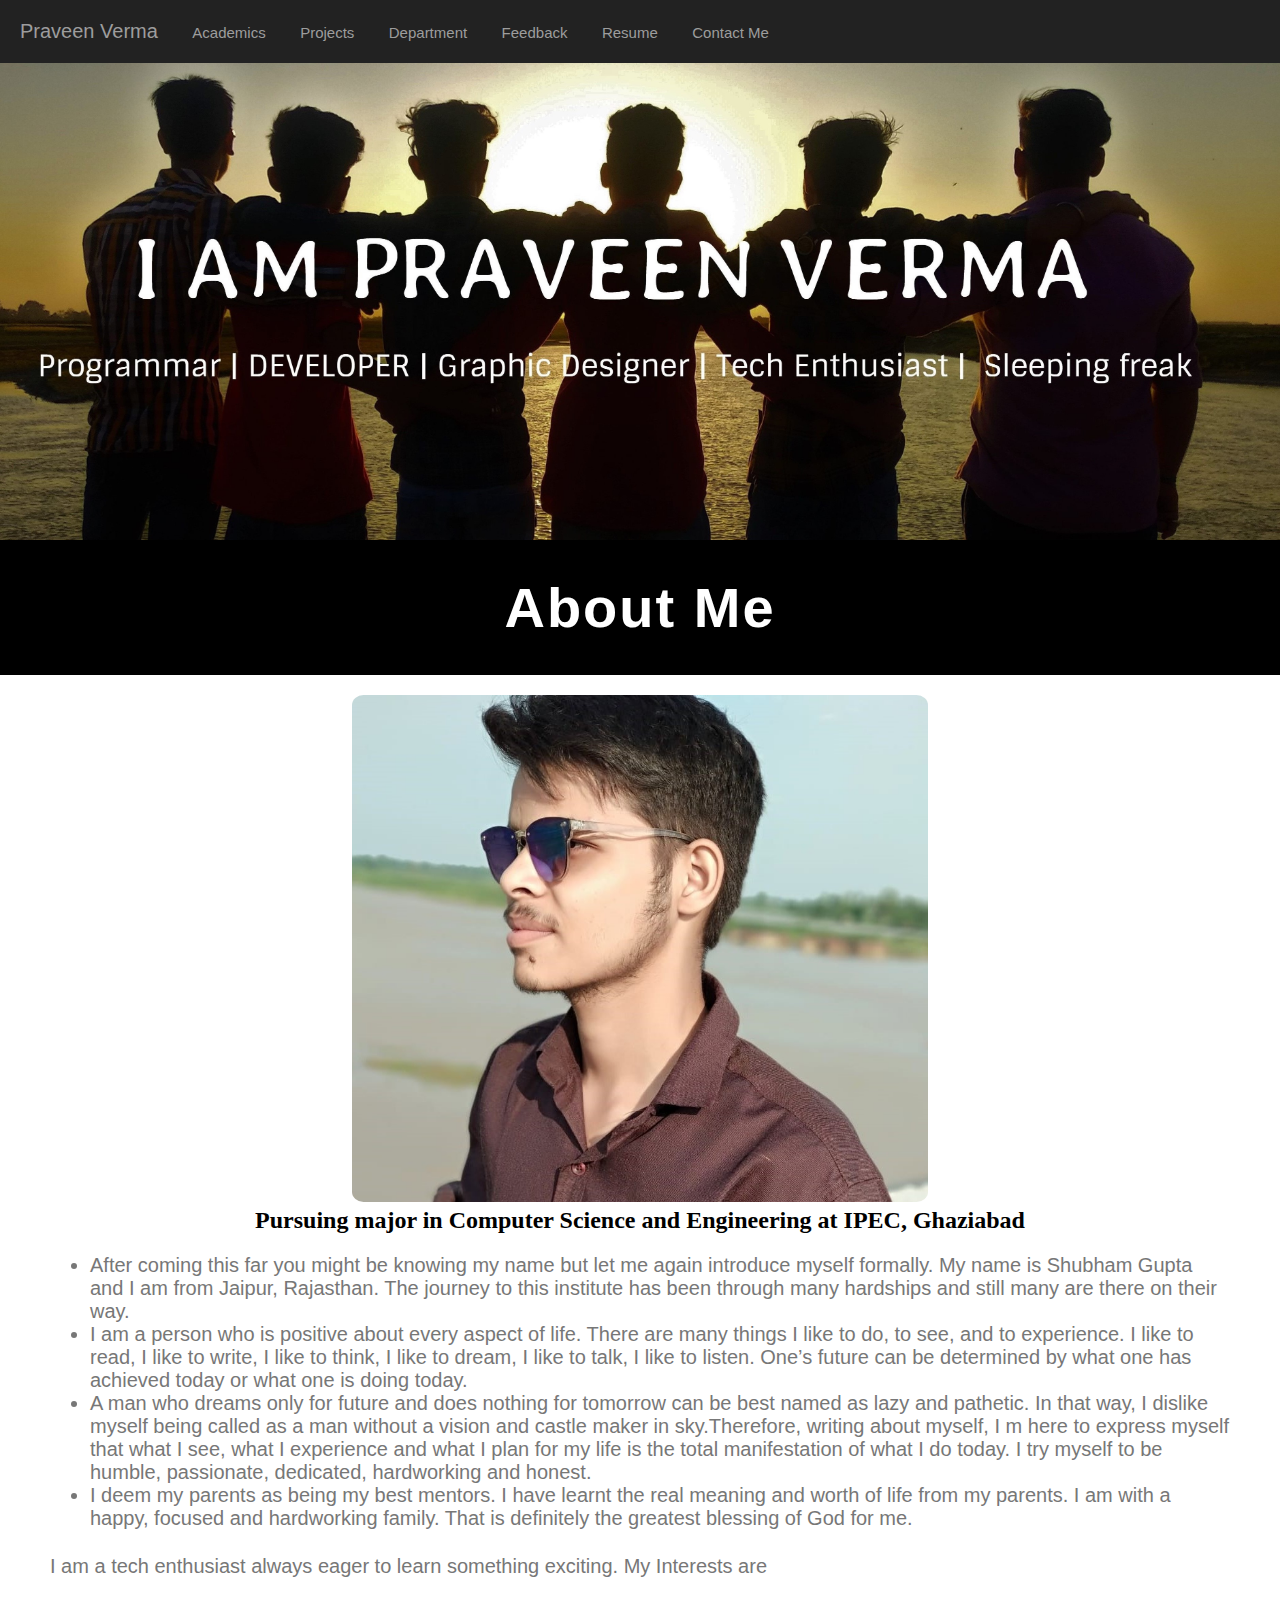
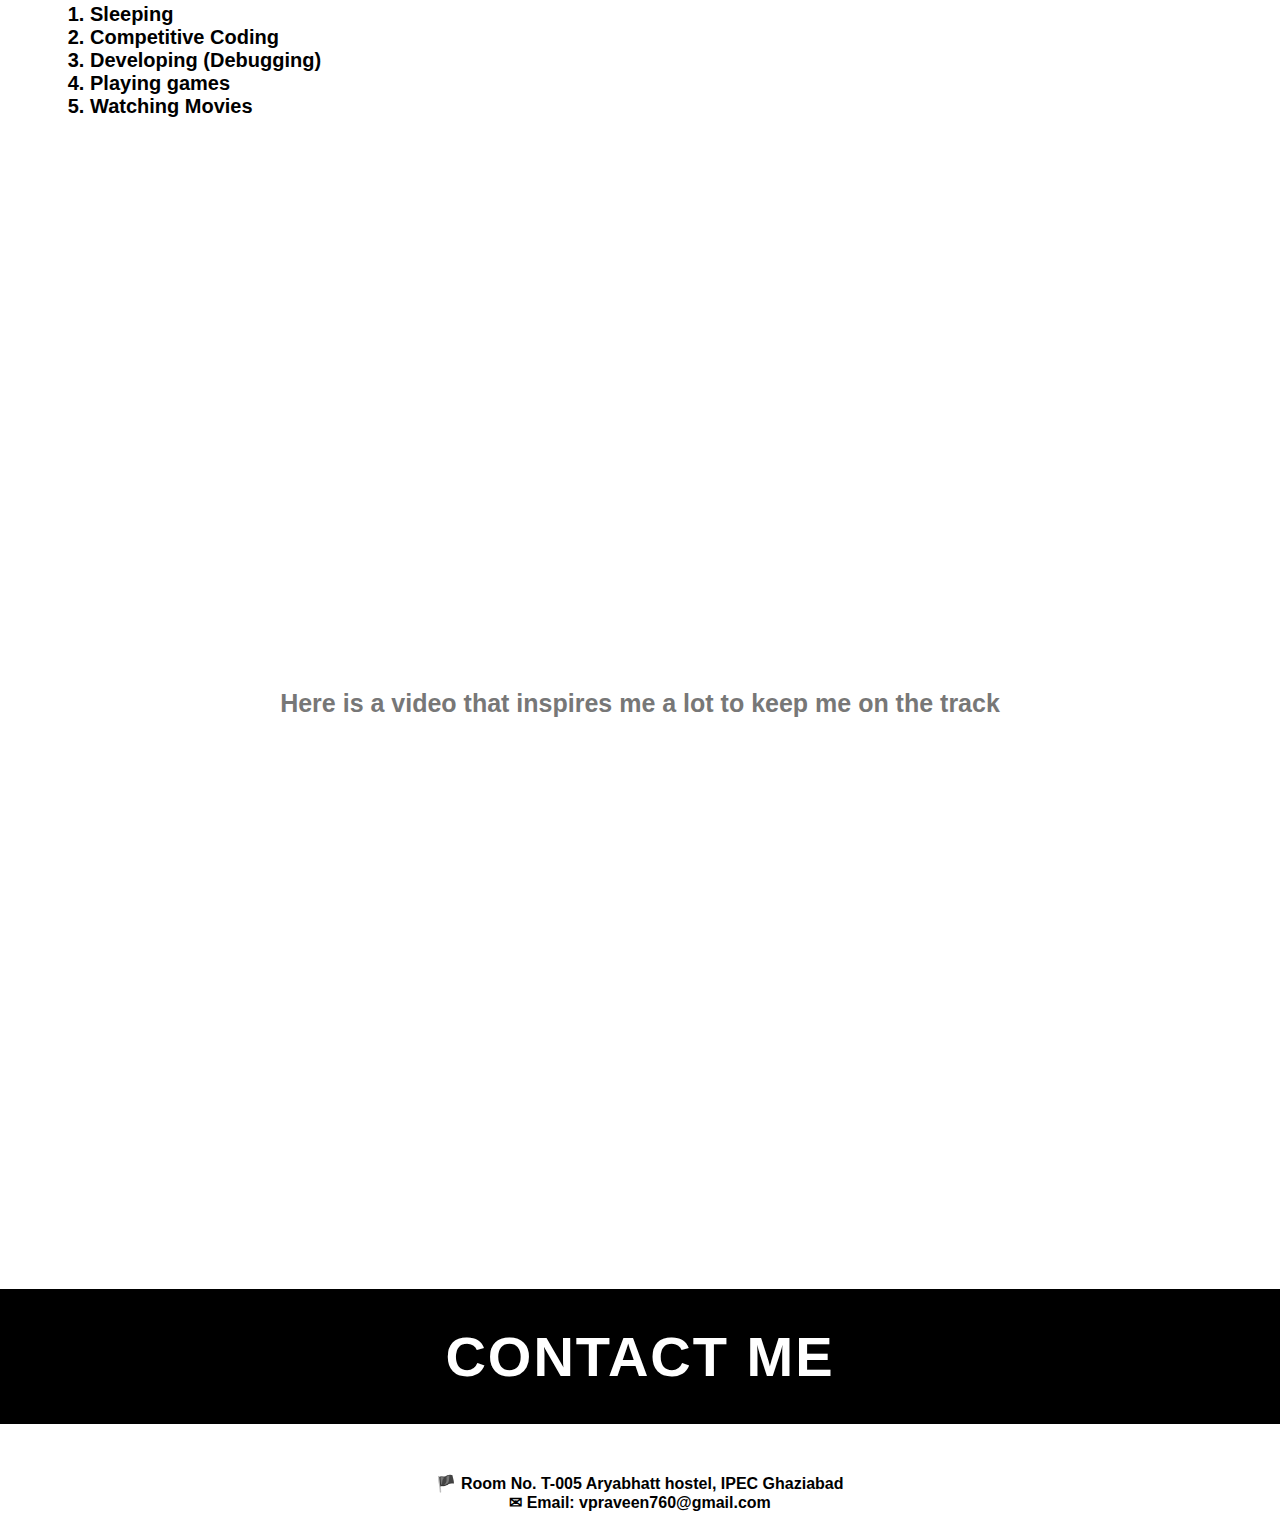
<file: index.html>
<!DOCTYPE html>
<html lang="en" dir="ltr">
  <head>
    <meta charset="utf-8">
    <title>hello</title>
  </head>
  <link rel="stylesheet" href="style.css">
  <body>
<div class="top">
  <a class="a1" href="index.html">Praveen Verma</a>
  <a class="a2" href="academic.html">Academics</a>
  <a class="a2" href="projects.html">Projects</a>
  <a class="a2" href="https://www.ipec.org.in/">Department</a>
  <a class="a2" href="feedback.html">Feedback</a>
  <a class="a2" href="resume.html">Resume</a>
  <a class="a2" href="contact.html">Contact Me</a>
</div>
<div class="mid1">
</div>
<div class="about">
  <h1 class="h11">About Me</h1>
</div>
<img class="me" src="me.jpg" alt="me">
<h2 class="h2">Pursuing major in Computer Science and Engineering at IPEC, Ghaziabad</h2>
<div class="mid2">
<ul class="l1">
  <li class="li">After coming this far you might be knowing my name but let me again introduce myself formally. My name is Shubham Gupta and I am from Jaipur, Rajasthan. The journey to this institute has been through many hardships and still many are there on their way.</li>
  <li class="li">I am a person who is positive about every aspect of life. There are many things I like to do, to see, and to experience. I like to read, I like to write, I like to think, I like to dream, I like to talk, I like to listen. One’s future can be determined by what one has achieved today or what one is doing today.</li>
  <li class="li">A man who dreams only for future and does nothing for tomorrow can be best named as lazy and pathetic. In that way, I dislike myself being called as a man without a vision and castle maker in sky.Therefore, writing about myself, I m here to express myself that what I see, what I experience and what I plan for my life is the total manifestation of what I do today. I try myself to be humble, passionate, dedicated, hardworking and honest.</li>
  <li class="li">I deem my parents as being my best mentors. I have learnt the real meaning and worth of life from my parents. I am with a happy, focused and hardworking family. That is definitely the greatest blessing of God for me.</li>
</ul>
<p class="l1 li mar">I am a tech enthusiast always eager to learn something exciting. My Interests are</p>
<ol class="l1" style="margin-bottom:50px">
  <li class="l2">Sleeping</li>
  <li class="l2">Competitive Coding</li>
  <li class="l2">Developing (Debugging)</li>
  <li class="l2">Playing games</li>
  <li class="l2">Watching Movies</li>
</ol>
</div>
<div class="background1">
</div>
<h2 class="li2" style="text-align:center">Here is a video that inspires me a lot to keep me on the track</h2>
<iframe class="video" src="https://www.youtube.com/embed/wnHW6o8WMas" frameborder="0" allow="accelerometer; autoplay; encrypted-media; gyroscope; picture-in-picture" allowfullscreen></iframe>
<div class="about" style="margin-bottom:50px">
  <h1 class="h11">CONTACT ME</h1>
</div>
<div class="last9">
  <a class="last9" href="https://www.google.com/maps/place/Inderprastha+Engineering+College/@28.6590988,77.3377791,17z/data=!3m1!4b1!4m5!3m4!1s0x390cfa9b30000001:0xf8c8e01b5759ffb0!8m2!3d28.6590988!4d77.3399678">&#x1F3F4;  Room No. T-005 Aryabhatt hostel, IPEC Ghaziabad</a><br>
  <a class="last9" href="mailto:vpraveen760@gmail.com">&#9993; Email: vpraveen760@gmail.com</a>

</div>

  </body>
</html>
</file>
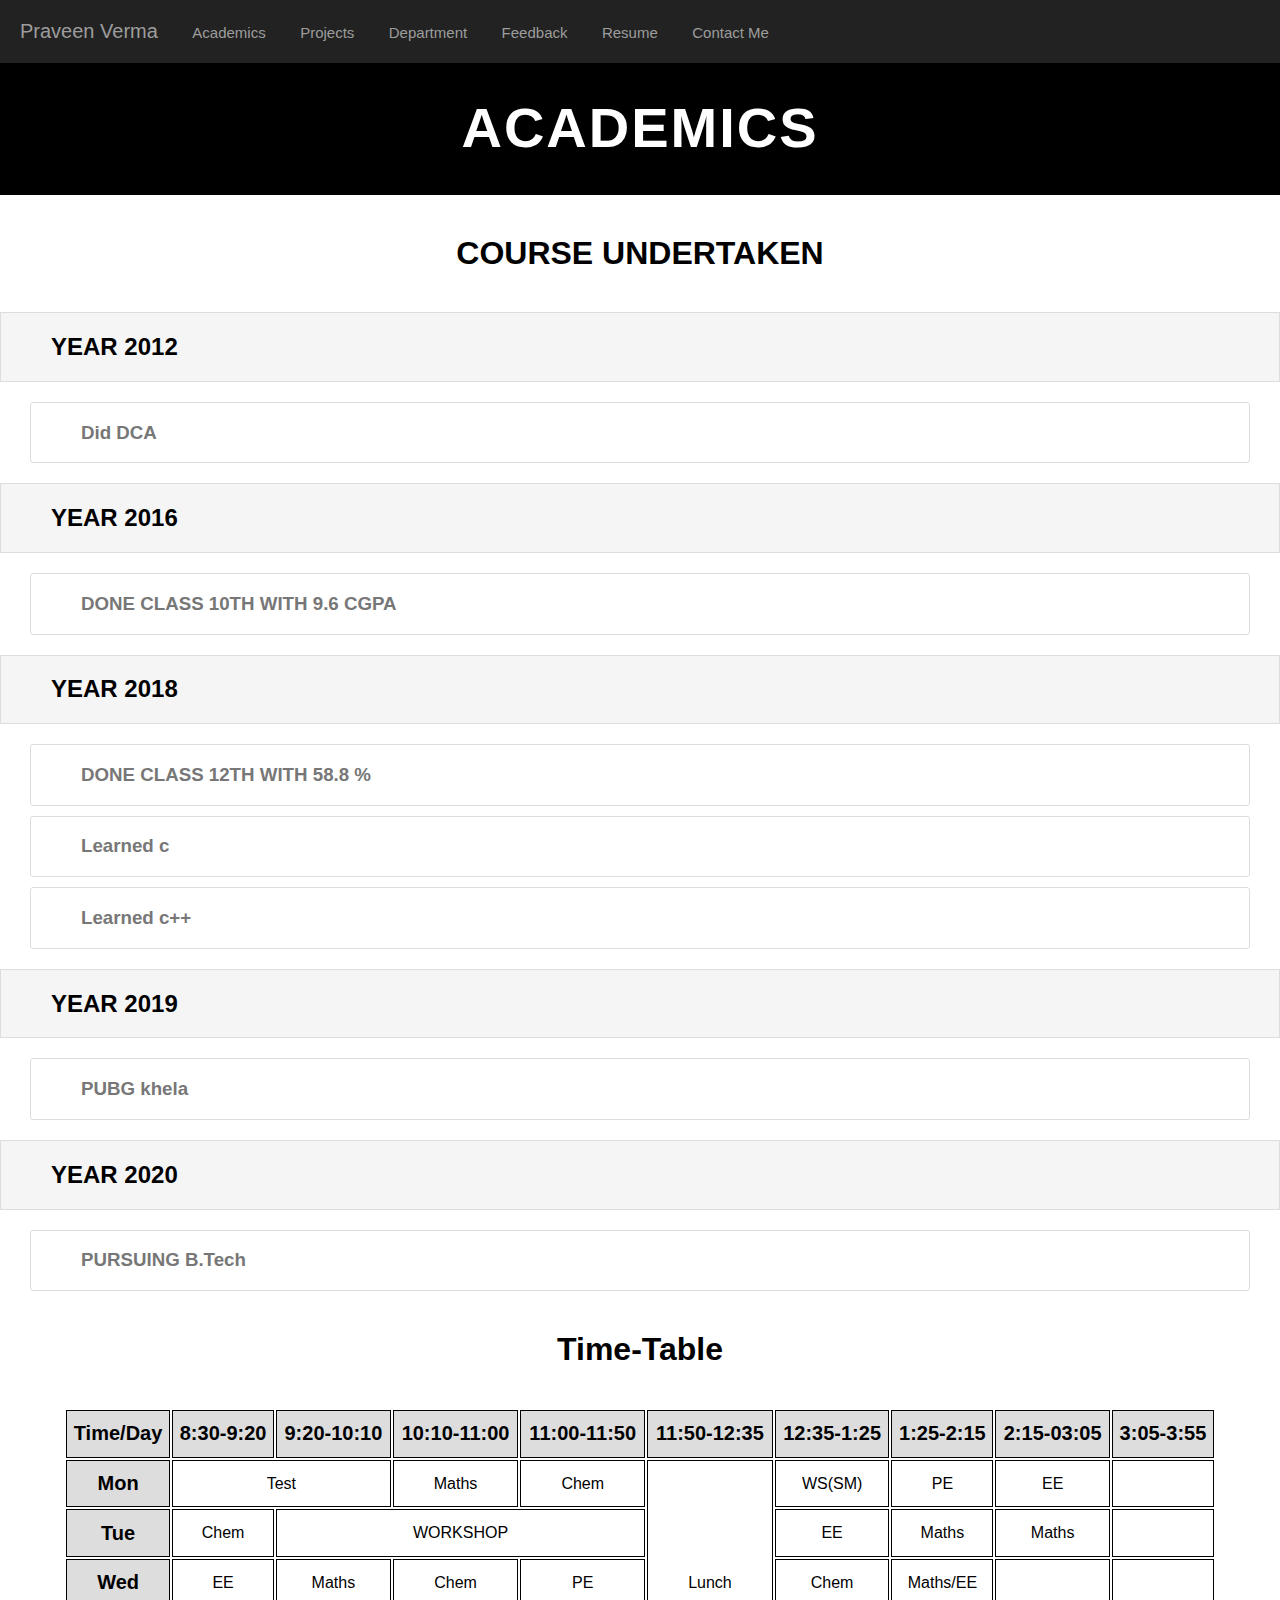
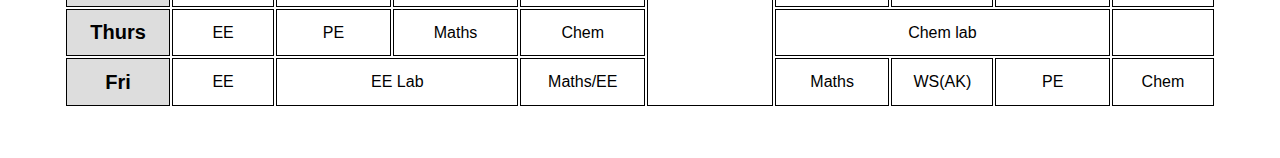
<file: academic.html>
<!DOCTYPE html>
<html lang="en" dir="ltr">
  <head>
    <meta charset="utf-8">
    <title>academic</title>
  </head>
  <link rel="stylesheet" href="style.css">
  <body>
    <div class="top">
      <a class="a1" href="index.html">Praveen Verma</a>
      <a class="a2" href="academic.html">Academics</a>
      <a class="a2" href="projects.html">Projects</a>
      <a class="a2" href="https://www.ipec.org.in/">Department</a>
      <a class="a2" href="feedback.html">Feedback</a>
      <a class="a2" href="resume.html">Resume</a>
      <a class="a2" href="contact.html">Contact Me</a>
    </div>
    <div class="about" style="margin-top:60px">
      <h1 class="h11">ACADEMICS</h1>
    </div>
    <div class="course">
      <h1 class="h12">COURSE UNDERTAKEN</h1>
    </div>
    <div class="years">
      <h2 class="yi">YEAR 2012</h2>
    </div>
    <div class="y1">
      <h3 class="yi">Did DCA</h3>
    </div>
    <div class="years">
      <h2 class="yi">YEAR 2016</h2>
    </div>
    <div class="y1">
      <h3 class="yi">DONE CLASS 10TH WITH 9.6 CGPA</h3>
    </div>
    <div class="years">
      <h2 class="yi">YEAR 2018</h2>
    </div>
    <div class="y1">
      <h3 class="yi">DONE CLASS 12TH WITH 58.8 %</h3>
    </div>
    <div class="y1">
      <h3 class="yi">Learned c</h3>
    </div>
    <div class="y1">
      <h3 class="yi">Learned c++</h3>
    </div>
    <div class="years">
      <h2 class="yi">YEAR 2019</h2>
    </div>
    <div class="y1">
      <h3 class="yi">PUBG khela</h3>
    </div>
    <div class="years">
      <h2 class="yi">YEAR 2020</h2>
    </div>
    <div class="y1">
      <h3 class="yi">PURSUING B.Tech</h3>
    </div>
    <div class="course">
      <h1 class="h12">Time-Table</h1>
    </div>
    <div class="table" style="overflow-x:auto;">
      <table>
        <tr>
          <th>Time/Day</th>
          <th>8:30-9:20</th>
          <th>9:20-10:10</th>
          <th>10:10-11:00</th>
          <th>11:00-11:50</th>
          <th>11:50-12:35</th>
          <th>12:35-1:25</th>
          <th>1:25-2:15</th>
          <th>2:15-03:05</th>
          <th>3:05-3:55</th>
        </tr>
        <tr>
          <th>Mon</th>
          <td colspan="2">Test</td>
          <td>Maths</td>
          <td>Chem</td>
          <td rowspan="5">Lunch</td>
          <td>WS(SM)</td>
          <td>PE</td>
          <td>EE</td>
          <td></td>
        </tr>
        <tr>
          <th>Tue</th>
          <td>Chem</td>
          <td colspan="3">WORKSHOP</td>
          <td>EE</td>
          <td>Maths</td>
          <td>Maths</td>
          <td></td>
        </tr>
        <tr>
          <th>Wed</th>
          <td>EE</td>
          <td>Maths</td>
          <td>Chem</td>
          <td>PE</td>
          <td>Chem</td>
          <td>Maths/EE</td>
          <td></td>
          <td></td>
        </tr>
        <tr>
          <th>Thurs</th>
          <td>EE</td>
          <td>PE</td>
          <td>Maths</td>
          <td>Chem</td>
          <td colspan="3">Chem lab</td>
          <td></td>
        </tr>
        <tr>
          <th>Fri</th>
          <td>EE</td>
          <td colspan="2">EE Lab</td>
          <td>Maths/EE</td>
          <td>Maths</td>
          <td>WS(AK)</td>
          <td>PE</td>
          <td>Chem</td>
        </tr>
      </table>
    </div>
  </body>
</html>
</file>
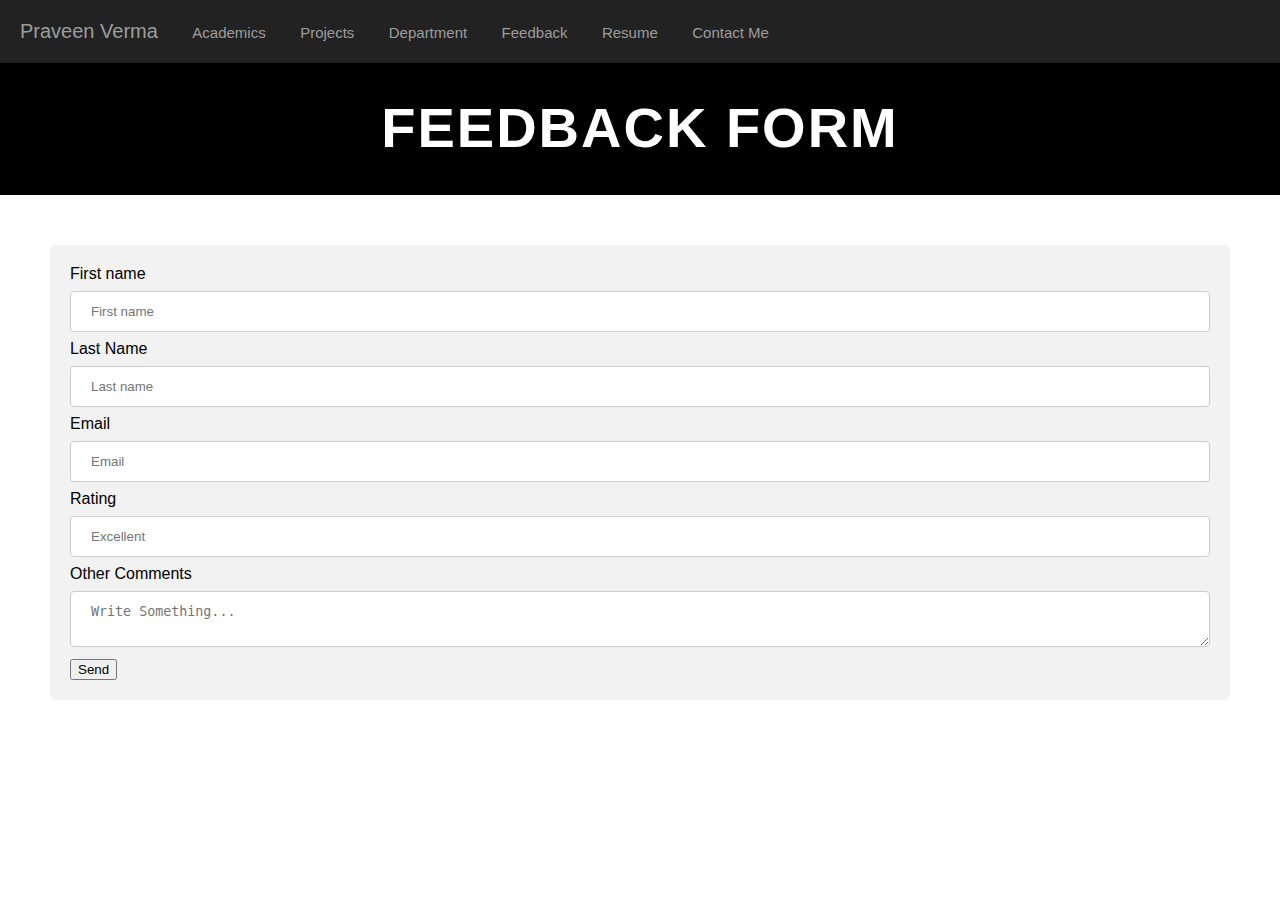
<file: feedback.html>
<!DOCTYPE html>
<html lang="en" dir="ltr">
  <head>
    <meta charset="utf-8">
    <title>About me</title>
  </head>
  <link rel="stylesheet" href="style.css">
  <body>
    <div class="top">
      <a class="a1" href="index.html">Praveen Verma</a>
      <a class="a2" href="academic.html">Academics</a>
      <a class="a2" href="projects.html">Projects</a>
      <a class="a2" href="https://www.ipec.org.in/">Department</a>
      <a class="a2" href="feedback.html">Feedback</a>
      <a class="a2" href="resume.html">Resume</a>
      <a class="a2" href="contact.html">Contact Me</a>
    </div>
    <div class="about" style="margin-top:60px">
      <h1 class="h11">FEEDBACK FORM</h1>
        </div>
        <div class="fill">
      <form
  action="https://formspree.io/moqnwykr"
  method="POST"
>
<label >
  First name
  <input type="text" name="_replyto" placeholder="First name">
</label>
  <label >
    Last Name
    <input type="text" name="_replyto" placeholder="Last name">
  </label>
  <label >
    Email
    <input type="text" name="_replyto" placeholder="Email">
  </label>
  <label >
    Rating
    <input type="text" name="_replyto" placeholder="Excellent">
  </label>
  <label>
    Other Comments
    <textarea name="message" placeholder="Write Something..."></textarea>
  </label>
<button type="submit">Send</button>
</form>
</div>
  </body>
</html>
</file>
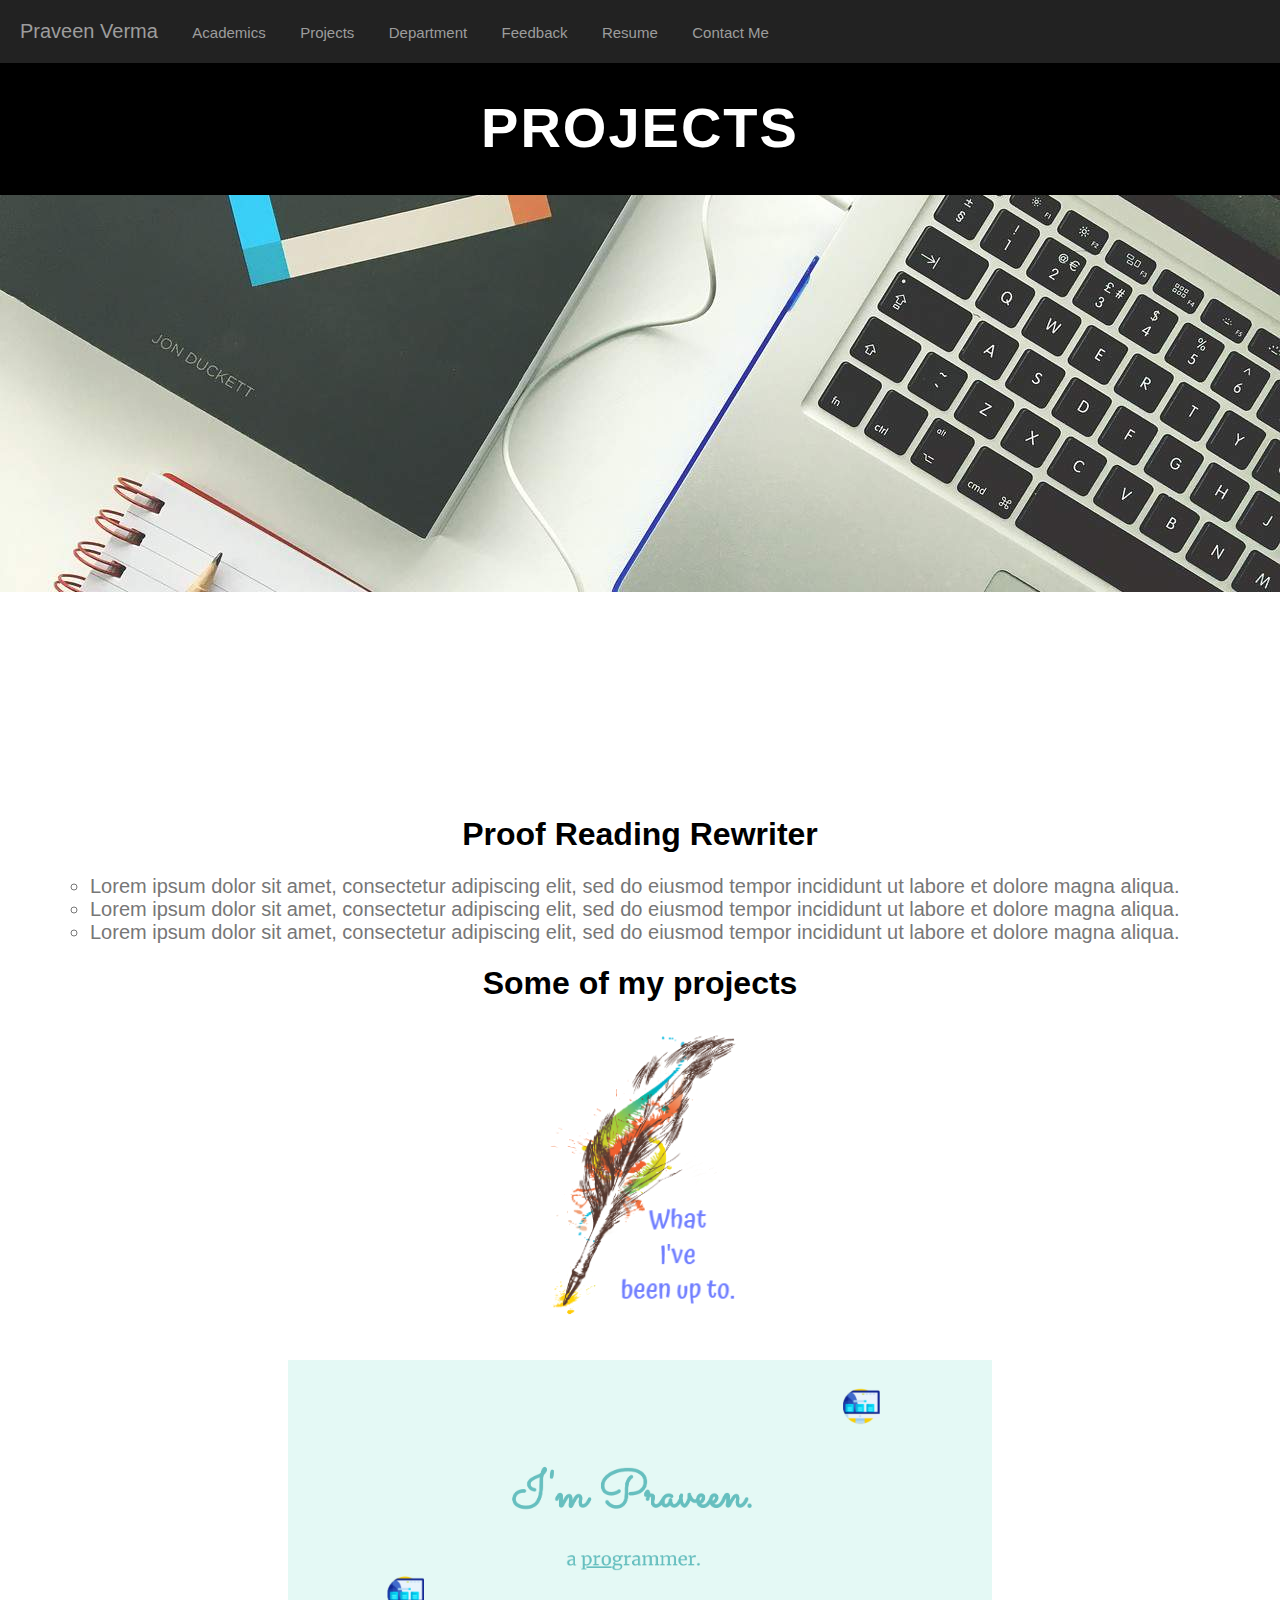
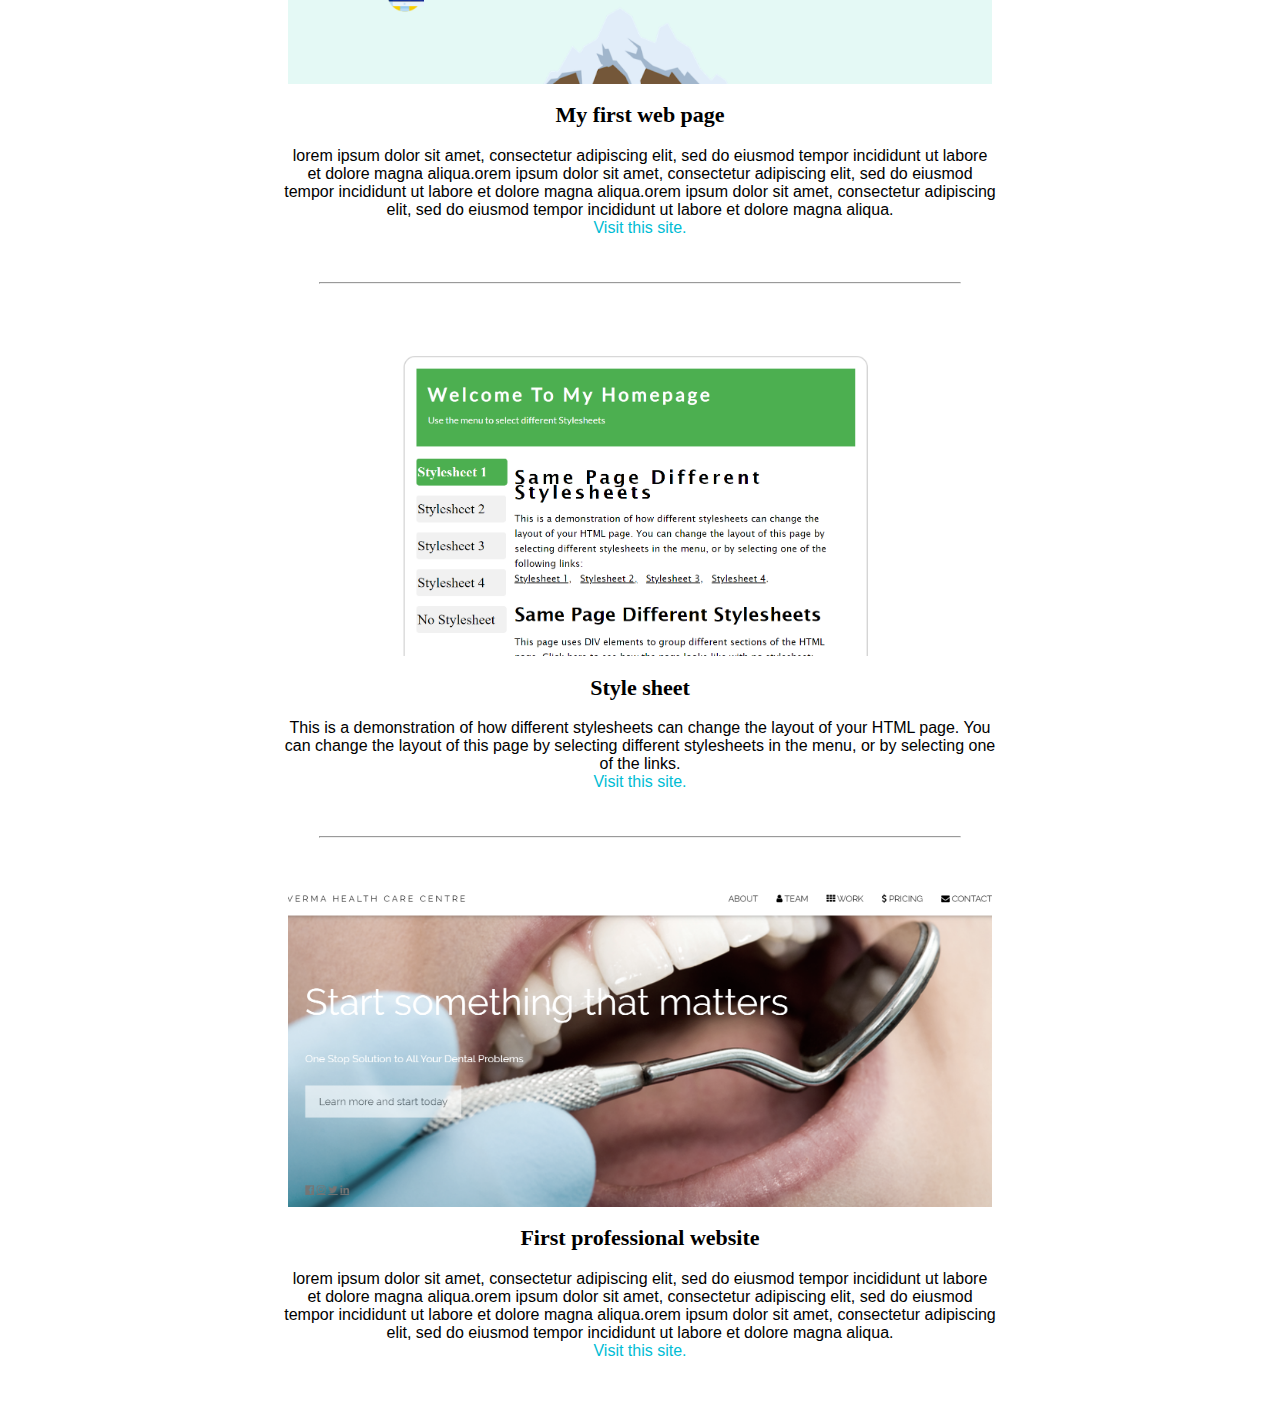
<file: projects.html>
<!DOCTYPE html>
<html lang="en" dir="ltr">
  <head>
    <meta charset="utf-8">
    <title></title>
  </head>
  <link rel="stylesheet" href="style.css">
  <body>
    <div class="top">
      <a class="a1" href="index.html">Praveen Verma</a>
      <a class="a2" href="academic.html">Academics</a>
      <a class="a2" href="projects.html">Projects</a>
      <a class="a2" href="https://www.ipec.org.in/">Department</a>
      <a class="a2" href="feedback.html">Feedback</a>
      <a class="a2" href="resume.html">Resume</a>
      <a class="a2" href="contact.html">Contact Me</a>
    </div>
    <div class="about" style="margin-top:60px">
      <h1 class="h11">PROJECTS</h1>
    </div>
    <div class="cs">
    </div>
    <h1 class="h12" style="text-align:center">Proof Reading Rewriter</h1>
    <ul class="l1 ci">
      <li class="li">Lorem ipsum dolor sit amet, consectetur adipiscing elit, sed do eiusmod tempor incididunt ut labore et dolore magna aliqua.</li>
      <li class="li">Lorem ipsum dolor sit amet, consectetur adipiscing elit, sed do eiusmod tempor incididunt ut labore et dolore magna aliqua.</li>
      <li class="li">Lorem ipsum dolor sit amet, consectetur adipiscing elit, sed do eiusmod tempor incididunt ut labore et dolore magna aliqua.</li>
    </ul>
    <h1 class="h12" style="text-align:center">Some of my projects</h1>
    <div >
      <img class="fountain" src="foutain.png" alt="wo">
      </div>
      <div class="he">
        <img class="he1" src="sampl1.png" alt="sampl1">
        <h2 class="h13">My first web page</h2>
        <p class="para88">lorem ipsum dolor sit amet, consectetur adipiscing elit, sed do eiusmod tempor incididunt ut labore et dolore magna aliqua.orem ipsum dolor sit amet, consectetur adipiscing elit, sed do eiusmod tempor incididunt ut labore et dolore magna aliqua.orem ipsum dolor sit amet, consectetur adipiscing elit, sed do eiusmod tempor incididunt ut labore et dolore magna aliqua.</p>
        <a class="para88 a88" style="color:#00bcd4" href="https://pravetech.github.io/prave_hack/">Visit this site.</a>
      </div>
      <hr>
      <div class="he">
        <img class="he1" src="sampl2.png" alt="sampl1">
        <h2 class="h13">Style sheet</h2>
        <p class="para88">This is a demonstration of how different stylesheets can change the layout of your HTML page. You can change the layout of this page by selecting different stylesheets in the menu, or by selecting one of the links.</p>
        <a class="para88 a88" style="color:#00bcd4" href="https://pravetech.github.io/worksample1/">Visit this site.</a>
      </div>
      <hr>
      <div class="he">
        <img class="he1" src="sampl3.png" alt="sampl1">
        <h2 class="h13">First professional website</h2>
        <p class="para88">lorem ipsum dolor sit amet, consectetur adipiscing elit, sed do eiusmod tempor incididunt ut labore et dolore magna aliqua.orem ipsum dolor sit amet, consectetur adipiscing elit, sed do eiusmod tempor incididunt ut labore et dolore magna aliqua.orem ipsum dolor sit amet, consectetur adipiscing elit, sed do eiusmod tempor incididunt ut labore et dolore magna aliqua.</p>
        <a class="para88 a88" style="color:#00bcd4" href="https://pravetech.github.io/verma-health-care-centre/">Visit this site.</a>
      </div>
  </body>
</html>
</file>
<file: style.css>
body{
  margin: 0px;
  font-family: "Lato", sans-serif;
}
.top{

  background-color: #222222;
  padding: 20px 0 20px 20px;
  width: 100%;
  position:fixed;
  top: 0;

}
input[type=submit] {
  width: 100%;
  background-color: #4CAF50;
  color: white;
  padding: 14px 20px;
  margin: 8px 0;
  border: none;
  border-radius: 4px;
  cursor: pointer;
}

input[type=submit]:hover {
  background-color: #45a049;
}

input[type=text], select,textarea {
  width: 100%;
  padding: 12px 20px;
  margin: 8px 0;
  display: inline-block;
  border: 1px solid #ccc;
  border-radius: 4px;
  box-sizing: border-box;
}

.fill{
  margin: 50px;
  border-radius: 5px;
  background-color: #f2f2f2;
  padding: 20px;
}
.fountain{
  margin-left: auto;
  margin-right: auto;
  display: block;
  width: 15%;
}
.he{
  margin: 45px auto;
  text-align: center;
}
.h13{
   font-family: 'Amita';font-size: 22px;
   margin-left: auto;
}
.a88:link, a:visited{
  text-decoration: none;
}
hr{
  width: 50%;

}
.a88:hover{
  text-decoration: line-through;
}
.he1{
  margin: 45px auto 0 auto;
  width: 55%;
  display: block;
}
.para88{
  margin:0px 284.25px 0px 284.25px;
}

.background1{
  margin:0;
  background-image: url("last1.jpg");
  background-repeat: no-repeat;
  background-size: cover;
  background-attachment: fixed;
  height: 500px;
}
.l1{
    margin: 0 50px 0 50px;
}
.years{
  border: 1px solid #ddd;
  background-color: #f5f5f5;
  margin-bottom: 20px;
  margin-top: 20px;
}
.y1{
  margin-left: 30px;
  margin-right: 30px;
  margin-bottom: 10px;
  border: 1px solid #ddd;
  background-color: white;
  color: #777777;
  border-radius: 3px;
}
.yi{
  margin-left: 50px;
}
.mar{
  margin-top: 25px;
  margin-bottom: 25px;
}
.video{
  margin: 0 auto 50px auto;
  display: block;
  width: 90%;
  height: 500px;
}
.li{
  color: #777777;
  font-size: 20px;
}
table{
  margin-left: auto;
  margin-right: auto;
  width: 90%;
  height: 300px;
  margin-bottom: 50px;

}
.cs{
  background-image: url("cs1.jpg");
  min-height: 600px;
  background-repeat: no-repeat;
  background-attachment: fixed;
}
.ci{
  list-style-type: circle;
}
th{
  background-color: #ddd;
  text-align: center;
  font-size: 20px;
  border: 1px solid black;
}
td:hover {background-color: #f5f5f5;}
td{
  border: 1px solid black;
  text-align: center;
}
.course{
  text-align: center;
  margin-top: 40px;
  margin-bottom: 40px;
}
.li2{
  color: #777777;
  font-size: 25px;
}
.l2{
  font-weight: bold;
  color: black;
  font-size: 20px;
}
.a1{
  padding-right: 30px;
    font-size: 20px;

}
.a2{
  padding-right: 30px;
    font-size: 15px;
}
a:link, a:visited{
  color: #9D9D9D;
  text-decoration: none;
}
a:hover, a:active{
  color: #ffffff;
}
.me{
  margin-top: 20px;
  display: block;
  margin-left: auto;
  margin-right: auto;
  width: 45%;
  border-radius: 2%;
}
.mid1{
  margin-top: 60px;
  background-image: url("img2.jpg");
  background-repeat: no-repeat;
  background-size: cover;
  min-height: 480px;
}
.h11{
  text-align: center;
  color: white;
  font-family: "Lato", sans-serif;
  font-size: 3.5rem;
  letter-spacing: 2px;
  margin: 0px;
}
.h2{
  font-weight: bolder;
  margin-top: 5px;
  text-align: center;
  font-family: Josefin Sans;
}
div.last9{
  margin-bottom: 15px;
    text-align: center;
}
a.last9{
  color: black;
  font-weight: bold;
}
.about{
  padding-top: 35px;
  padding-bottom:35px;
  background-color: black;
}
</file>
